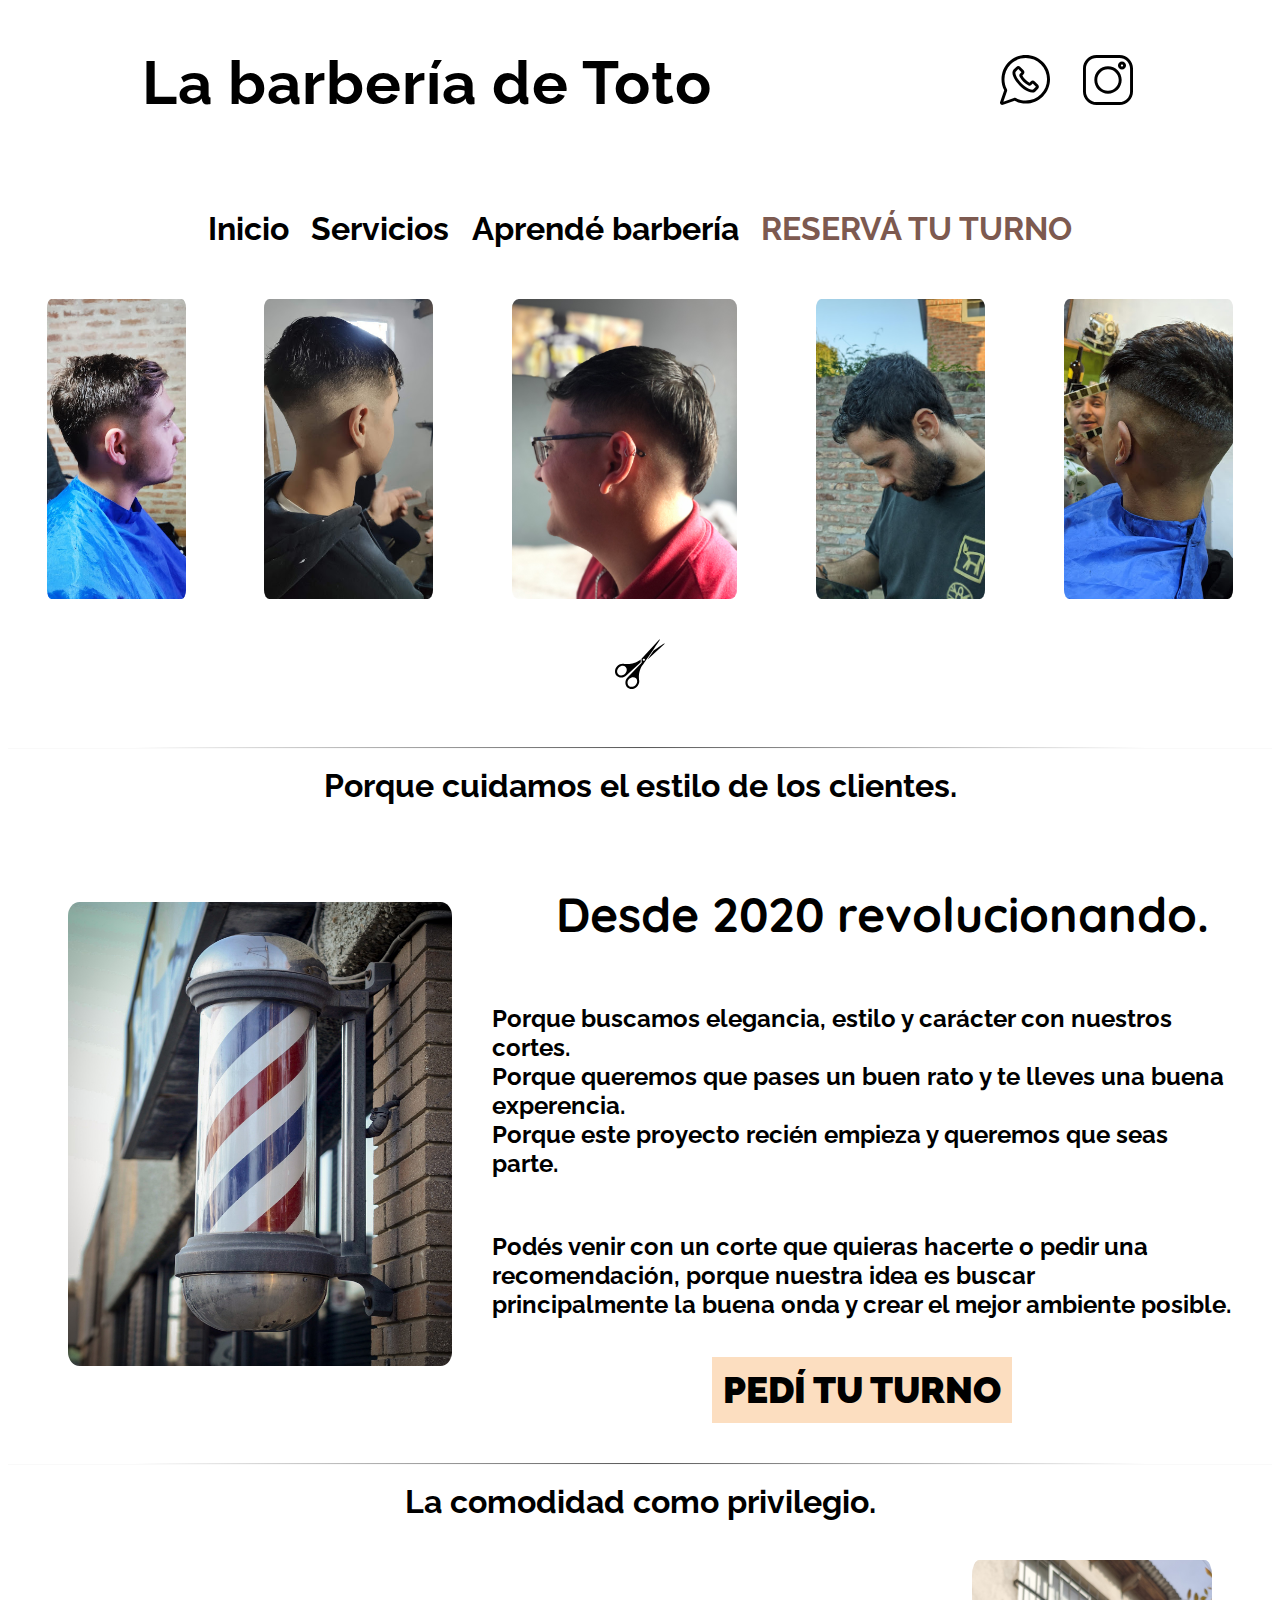
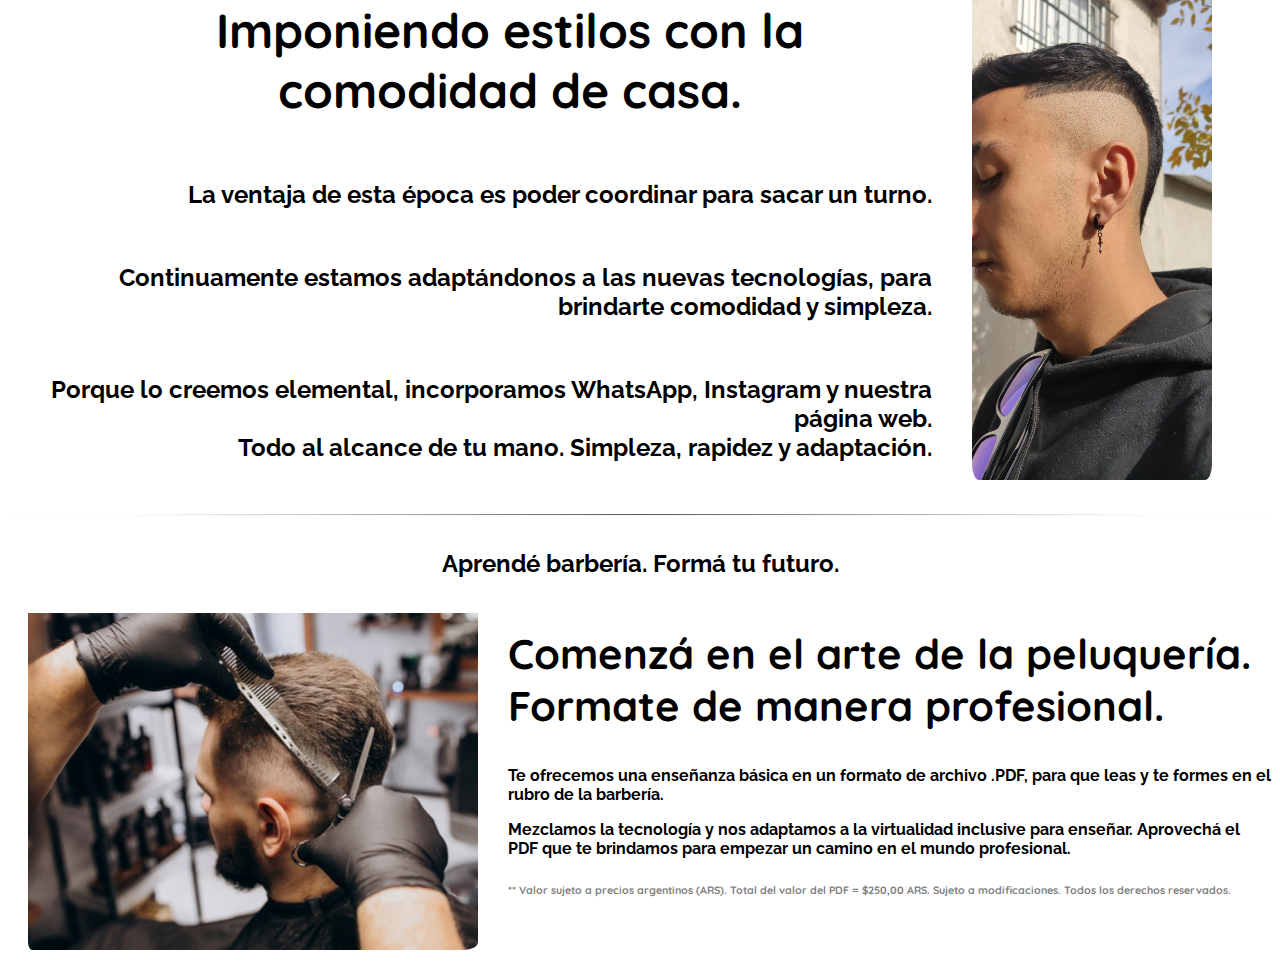
<file: index.html>
<!DOCTYPE html>
<html lang="en">
<head>
    <meta charset="UTF-8">
    <meta http-equiv="X-UA-Compatible" content="IE=edge">
    <meta name="viewport" content="width=device-width, initial-scale=1.0">
    <title>La barbería de Toto</title>
    <link rel="stylesheet" href="estilos.css">
    <link rel="preconnect" href="https://fonts.gstatic.com">

    <!-- Fonts styles -->
    <link href="https://fonts.googleapis.com/css2?family=Raleway:wght@200&display=swap" rel="stylesheet">
    <link rel="preconnect" href="https://fonts.googleapis.com">
<link rel="preconnect" href="https://fonts.gstatic.com" crossorigin>
<link href="https://fonts.googleapis.com/css2?family=Quicksand&display=swap" rel="stylesheet">
</head>
<body>
    <section class="sub-header">
        <div class="container">
            <h1 id = "inicio-scroll">La barbería de Toto</h1>
            <div class="right-container">
                <a href="https://api.whatsapp.com/send?phone=+5492324681817&text=Hola, quisiera pedirte un turno? Me comunico desde la pagina web"  title="WhatsApp"><img class = 'wsp-1' alt = "Boton WhatsApp" src="[data-uri]" /></a>
                <a href="https://www.instagram.com/toto.bshop/" title="Instagram"><img class ="wsp-2" alt =" Boton Instagram" src="[data-uri]" /></a>    
            </div>
        </div>
    </section>  
    <section class="header">
        <header>
            <div class="container">
                <ul class = "menu">
                    <li><a href="#inicio-scroll">Inicio</a></li>
                    <li><a href="#servicio-scroll">Servicios</a></li>
                    <li><a href="#tendencias-scroll">Aprendé barbería</a></li>
                    <li class="btn-header"> <a href="https://api.whatsapp.com/send?phone=+5492324681817&text=Hola, quisiera pedirte un turno? Me comunico desde la pagina web">RESERVÁ TU TURNO</a></li>
                </ul>
            </div>
        </header>
    </section>

    </section>
    <section class="muestra-fotos">
        <div class="img-resposive">
            <img src="./images/fotos_header2.jpg" alt="">
        </div>
        <div class="container">
            <img src="./images/fotos_header3.jpg" alt="foto-corte1">
            <img src="./images/fotos_header1.jpg" alt="foto-corte2">
            <img src="./images/fotos_header6.jpg" alt="foto-corte3">
            <img src="./images/fotos_header4.jpg" alt="foto-corte4">
            <img src="./images/fotos_header5.jpg" alt="foto-corte5">

        </div>
    </section>
    <section class="separacion">
        <img src="./images/tijeras.svg" alt="Separacion">
    </section>
    
    <hr>
    <section class="clientes" id = "servicio-scroll">
        <h1>Porque cuidamos el estilo de los clientes.</h1>
    <div class="container">
            <div class="left-side">
                <img src="./images/clientes-fotos.jpg" alt="foto-faro">
            </div>
            <div class="right-side">
                <h2 class = "titulo-section">Desde 2020 revolucionando.</h2>
                <p>Porque buscamos elegancia, estilo y carácter con nuestros cortes. <br>Porque queremos que pases un buen rato y te lleves una buena experencia. <br>Porque este proyecto recién empieza y queremos que seas parte. </p>
                <p>Podés venir con un corte que quieras hacerte o pedir una recomendación, porque nuestra idea es buscar <br>principalmente la buena onda y crear el mejor ambiente posible.</p>
                <p class="btn-header"><a href="https://api.whatsapp.com/send?phone=+5492324681817&text=Hola, quisiera pedirte un turno? Me comunico desde la pagina web" title= "PEDI TU TURNO"> PEDÍ TU TURNO</a></p>
            </div>
        </div>
    </section>
    <br>
    <hr>

    <section class="comodidad">
        <h1>La comodidad como privilegio.</h1>
        <div class="container">
            <div class="left-side">
                <h2 class = "titulo-section">Imponiendo estilos con la comodidad de casa.</h2>
                <p>La ventaja de esta época es poder coordinar para sacar un turno.</p>
                <p>Continuamente estamos adaptándonos a las nuevas tecnologías, para brindarte comodidad y simpleza.</p>
                <p>Porque lo creemos elemental, incorporamos WhatsApp, Instagram y nuestra página web. <br>Todo al alcance de tu mano. Simpleza, rapidez y adaptación.</p>
            </div>
            <div class="right-side">
                <img src="./images/comodidades-foto.jpg" id = "tendencias-scroll" alt="foto-faro">

            </div>
        </div>
    </section>
    <hr>
    <section class="aprende">
        <h1>Aprendé barbería. Formá tu futuro.</h1>
        <div class="container">
            <div class="img-aprende">
                <img src="images/aprende.jpg" alt="">
            </div>
            <div class="texto-aprende">
                <h2 class="titulo-aprende">
                    Comenzá en el arte de la peluquería. Formate de manera profesional.
                </h2>
                <p>Te ofrecemos una enseñanza básica en un formato de archivo .PDF, para que leas y te formes en el rubro de la barbería.</p>
                <p>Mezclamos la tecnología y nos adaptamos a la virtualidad inclusive para enseñar. Aprovechá el PDF que te brindamos para empezar un camino en el mundo profesional.</p>
                <div class="boton-pagar">
                    <script src="https://www.mercadopago.com.ar/integrations/v1/web-payment-checkout.js"
                    data-preference-id="410461044-f53c616d-af33-47f9-a9e2-ffe0117513b0" data-source="button">
                    </script>
                    
                    
                <h6 class = "especs">
                    ** Valor sujeto a precios argentinos (ARS). Total del valor del PDF = $250,00 ARS. Sujeto a modificaciones. Todos los derechos reservados. 
                </h6>
                </div>
                
            </div>
        </div>
    </section>
</body>
</html>
</file>
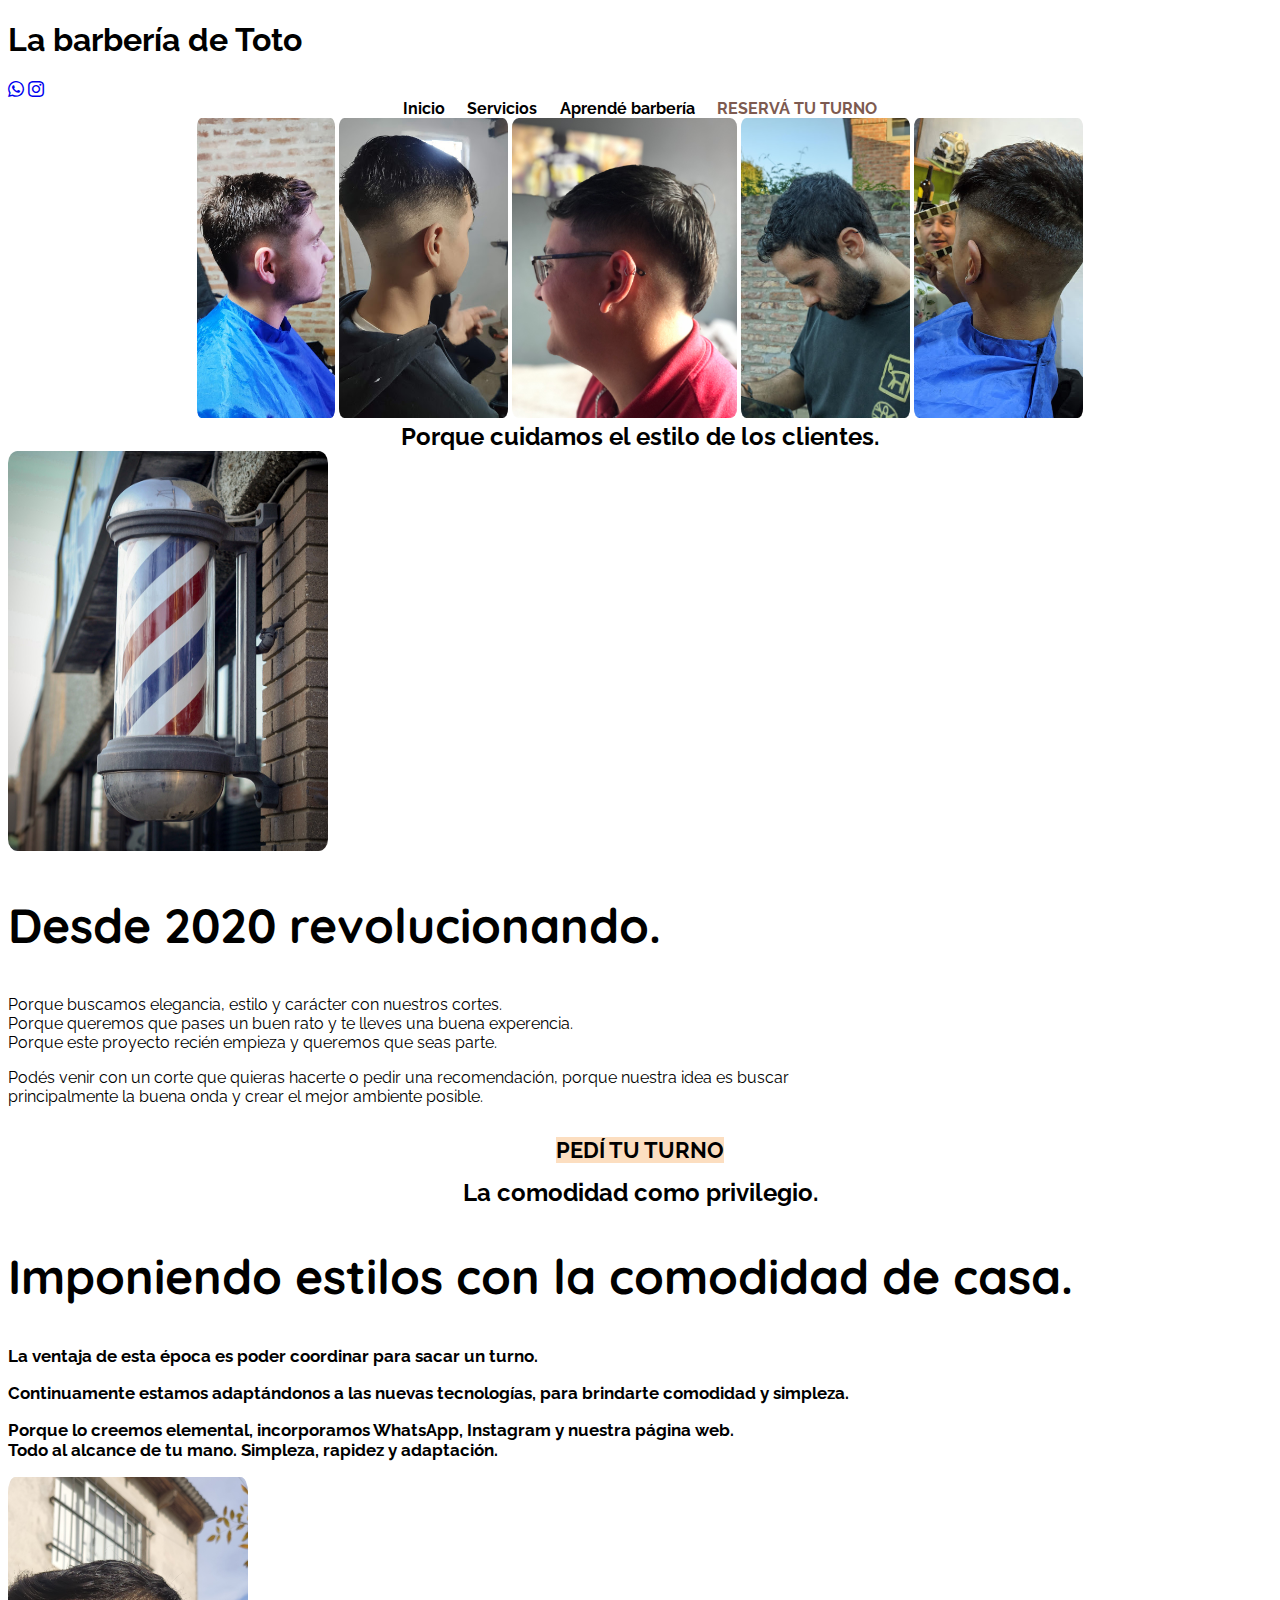
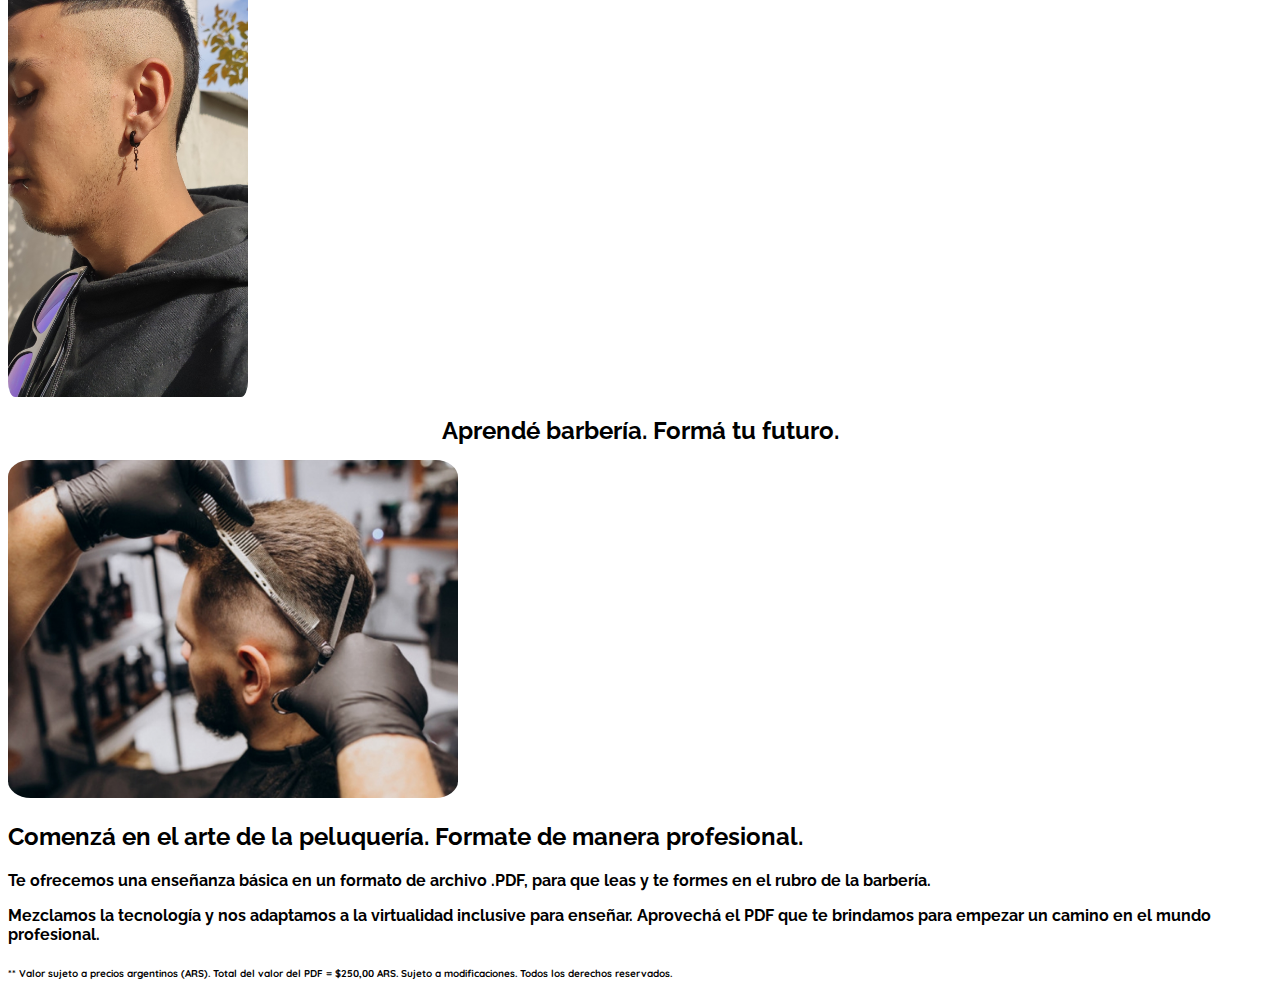
<file: public/index.html>
<!DOCTYPE html>
<html lang="en">
<head>
    <meta charset="UTF-8">
    <meta http-equiv="X-UA-Compatible" content="IE=edge">
    <meta name="viewport" content="width=device-width, initial-scale=1.0">
    <title>La barbería de Toto</title>
    <link rel="preconnect" href="https://fonts.gstatic.com">
    
    <meta name = 'title' content = 'La barbería de Toto'>
    <meta name = 'description' content = 'Cambiá tu estilo, cambia tu forma de vida.'>
    <meta name = 'author' content = '@vazquezcabj21'>
    <meta name = 'copyright' content = "Todos los derechos reservados - Copyright 2022 - Ruins Design">

    <meta name = 'robots' content = 'follow index'>
    <meta name = 'og:title' content = 'La barbería de Toto'>
    <meta name = 'og:url' content = 'https://labarberiadetoto.web.app'>
    <meta name = 'og:description' content = 'Líderes en estilo, tu mejor corte. Creamos arte, creamos magia.'>
    <meta name = 'og:image' content = './images/clientes-fotos.jpg'>

    <meta name = 'twitter:title' content = 'La barbería de Toto'>
    <meta name = 'twitter:image' content = './images/clientes-fotos.jpg'>
    <meta name = 'twitter:description' content = 'Líderes en estilo, los mejores cortes de cabello.'>
    <meta name = 'twitter:url' content = 'https://labarberiadetoto.web.app'> 

    <!-- Fonts styles -->
    <link href="https://fonts.googleapis.com/css2?family=Raleway:wght@200&display=swap" rel="stylesheet">
    <link rel="preconnect" href="https://fonts.googleapis.com">
<link rel="preconnect" href="https://fonts.gstatic.com" crossorigin>
<link href="https://fonts.googleapis.com/css2?family=Quicksand&display=swap" rel="stylesheet">
<link rel="stylesheet" href="estilos.css">

<!-- CSS only -->
<link href="https://cdn.jsdelivr.net/npm/bootstrap@5.1.3/dist/css/bootstrap.min.css" rel="stylesheet" integrity="sha384-1BmE4kWBq78iYhFldvKuhfTAU6auU8tT94WrHftjDbrCEXSU1oBoqyl2QvZ6jIW3" crossorigin="anonymous">

<link rel="stylesheet" href="https://cdn.jsdelivr.net/npm/bootstrap-icons@1.8.1/font/bootstrap-icons.css">

</head>
<body>
    <header>
        <section class="sub-header mb-5">
            <div class="container">
                <div class="row">
                    
                    <div class="col-md-12 text-center d-flex justify-content-between text-center mt-4">
                        
                        <h1 id = "inicio-scroll">La barbería de Toto</h1>
                        <div class="icons">
                            
                        <a href="https://api.whatsapp.com/send?phone=+5492324681817&text=Hola, quisiera pedirte un turno? Me comunico desde la pagina web"  title="WhatsApp"><i class="bi bi-whatsapp text-dark fs-4"></i></a>
                        <a href="https://www.instagram.com/toto.bshop/" title="Instagram"><i class="bi bi-instagram text-dark fs-4 mx-2"></i></a>        
                        </div>  
                     </div>
                </div>  
            </div>
        </section>  
    </header>
    
    <section class="botonera">
            <div class="container">
                <div class="row">
                    <div class="col-md-12 text-center ">
                        <ul class = "menu">
                            <li><a href="#inicio-scroll">Inicio</a></li>
                            <li><a href="#servicio-scroll">Servicios</a></li>
                            <li><a href="#tendencias-scroll">Aprendé barbería</a></li>
                            <li class="btn-header"> <a href="https://api.whatsapp.com/send?phone=+5492324681817&text=Hola, quisiera pedirte un turno? Me comunico desde la pagina web">RESERVÁ TU TURNO</a></li>
                        </ul>
                    </div>
                </div>               
            </div>
    </section>
    <section class="muestra-fotos" id = 'muestra-fotos'>
        <div class="container">
            <div class="row">
                <div class="col-md-12">
                    <div class="img-resposive">
                        <img src="./images/fotos_header2.jpg" alt="">
                    </div>
                    <div class="contain d-flex">
                        <img src="./images/fotos_header3.jpg" class = 'p-4' alt="foto-corte1">
                        <img src="./images/fotos_header1.jpg" class = 'p-4' alt="foto-corte2">
                        <img src="./images/fotos_header6.jpg" class = 'p-4' alt="foto-corte3">
                        <img src="./images/fotos_header4.jpg" class = 'p-4' alt="foto-corte4">
                        <img src="./images/fotos_header5.jpg" class = 'p-4' alt="foto-corte5">
            
                    </div>
                </div>
            </div>
        </div>
        
    </section>
    <section class="clientes mt-5" id = "servicio-scroll">
        <div class="container">
        <div class="row">
            <div class="col-md-12">                
                <h1 class = 'mb-5'>Porque cuidamos el estilo de los clientes.</h1>  
            </div>
            <div class="col-md-4 text-center my-2">                
                <img src="./images/clientes-fotos.jpg" alt="foto-faro">
            </div>

            <div class="col-md-8">
                    <h2 class = "titulo-section">Desde 2020 revolucionando.</h2>
                    <p>Porque buscamos elegancia, estilo y carácter con nuestros cortes. <br>Porque queremos que pases un buen rato y te lleves una buena experencia. <br>Porque este proyecto recién empieza y queremos que seas parte. </p>
                    <p>Podés venir con un corte que quieras hacerte o pedir una recomendación, porque nuestra idea es buscar <br>principalmente la buena onda y crear el mejor ambiente posible.</p>
                    <p class="btn-header"><a href="https://api.whatsapp.com/send?phone=+5492324681817&text=Hola, quisiera pedirte un turno? Me comunico desde la pagina web" title= "PEDI TU TURNO" class = 'p-2'> PEDÍ TU TURNO</a></p>
          
            </div>
            </div>
        </div>
    </section>

    <section class="comodidad mt-5">
        <div class="container">
        <div class="row">
            <div class="col-md-12">
                
                <h1 class = 'mb-5'>La comodidad como privilegio.</h1>
            </div>
            <div class="col-md-9">                
                <h2 class = "titulo-section">Imponiendo estilos con la comodidad de casa.</h2>
                <p>La ventaja de esta época es poder coordinar para sacar un turno.</p>
                <p>Continuamente estamos adaptándonos a las nuevas tecnologías, para brindarte comodidad y simpleza.</p>
                <p>Porque lo creemos elemental, incorporamos WhatsApp, Instagram y nuestra página web. <br>Todo al alcance de tu mano. Simpleza, rapidez y adaptación.</p>
            </div>
            <div class="col-md-3">                <img src="./images/comodidades-foto.jpg" id = "tendencias-scroll" alt="foto-faro" class = 'img-fluid'>
            </div>
        </div>
        </div>
    </section>


    <section class="aprende my-4">
        <div class="container">
            
            <h1 class = 'mb-4'>Aprendé barbería. Formá tu futuro.</h1>
            <div class="row">
                    <div class="col-md-5">
                    
                        <img src="images/aprende.jpg" class = 'img-fluid' id = 'foto-p' alt="">
                        </div>
                    <div class="col-md-7 ">
                        <div class="texto-aprende">
                            <h2>
                                Comenzá en el arte de la peluquería. Formate de manera profesional.
                            </h2>
                            <p>Te ofrecemos una enseñanza básica en un formato de archivo .PDF, para que leas y te formes en el rubro de la barbería.</p>
                            <p>Mezclamos la tecnología y nos adaptamos a la virtualidad inclusive para enseñar. Aprovechá el PDF que te brindamos para empezar un camino en el mundo profesional.</p>
                            <div class="boton-pagar">
                                <script src="https://www.mercadopago.com.ar/integrations/v1/web-payment-checkout.js"
                                data-preference-id="410461044-f53c616d-af33-47f9-a9e2-ffe0117513b0" data-source="button">
                                </script>
                                
                                
                            <h6 class = "especs text-dark">
                                ** Valor sujeto a precios argentinos (ARS). Total del valor del PDF = $250,00 ARS. Sujeto a modificaciones. Todos los derechos reservados. 
                            </h6>
                            </div>
                        
                    </div>
                </div>
               
            </div>
        </div>
    </section>

    <script src = './script/main.js' type = 'module'></script>
</body>
</html>
</file>
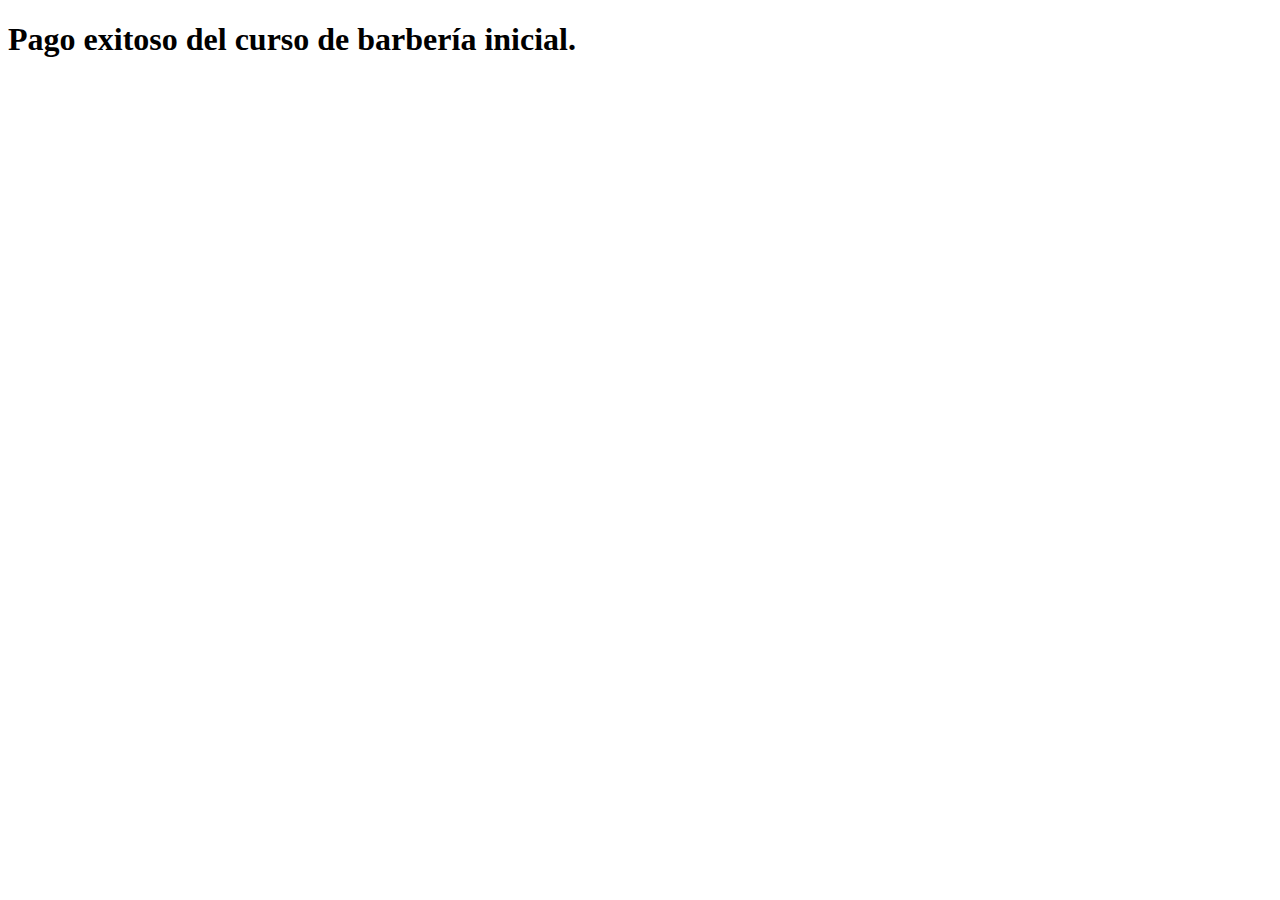
<file: pago-exitoso.html>
<!DOCTYPE html>
<html lang="en">
<head>
    <meta charset="UTF-8">
    <meta http-equiv="X-UA-Compatible" content="IE=edge">
    <meta name="viewport" content="width=device-width, initial-scale=1.0">
    <title>Pago exitoso - Curso</title>
</head>
<body>
    <h1>Pago exitoso del curso de barbería inicial.</h1>
</body>
</html>
</file>
<file: estilos.css>
:root{
    --primary-color: #7D5A50;
    --secondary-color: #B4846C;
    --third-color: #E5B299;
    --contrast-color: #FCDEC0;
}

html{
    scroll-behavior: smooth;
}



/* Header */
.sub-header .container{
    display:flex;
    flex-direction: row;
    justify-content: space-around;
    align-items: center;
    padding: 0;
    margin: 0 auto;
    font-size: 12px;
    font-family: 'Raleway', sans-serif;
    font-weight: bolder;
    letter-spacing: 1px;
}
header{
    font-family: 'Raleway', sans-serif;
    color: black;
}
header .menu{    
    display: flex;
    flex-direction: row;
    position: relative;
    list-style: none;
    justify-content: center;
    padding: 20px;
}
.btn-header a::before{
    content: '';
    position: absolute;
    bottom: 0;
    left: 0;
    width: 100%;
    height: 1.7px;
    background: linear-gradient(to right,#7D5A50, #B4846C, #E5B299);
    z-index: 1;
    transform: scaleX(0);
    transform-origin: left;
    transition: transform 0.7s ease-in-out;
}

.btn-header a:hover::before{
    transform:scaleX(1);
}

.btn-header a{
    color:var(--primary-color) !important;
    position: relative;
    font-weight: bolder;
}
.container li a{
    padding: 0 0.7rem 0 0.7rem;
    text-decoration: none;
    color: black;
    font-weight: bolder;
}

/* Botones d redes sociales en el header */ 
.right-container img{
    padding: 5px 5px 5px 20px ;
    width: 30px;;  
    fill: brown;  
}

/* fotos section */
.muestra-fotos .img-resposive{
    display:none;
}
.muestra-fotos .container{
    display: flex;
    justify-content: space-around;
}
.muestra-fotos .container img{
    height: 300px;
    -webkit-transition:all .6s ease; /* Safari y Chrome */
    -moz-transition:all .6s ease; /* Firefox */
    -o-transition:all .6s ease; /* IE 9 */
    -ms-transition:all .6s ease; /* Opera */
    border-radius: 3%;
}

.muestra-fotos .container img:hover{
    transform:scale(1.15);
    -webkit-transform:scale(1.15);
    -moz-transform:scale(1.15);
    -ms-transform:scale(1.15);
    -o-transform:scale(1.15);
    transform:scale(1.15);
}

/* Barra separadora  section */

.separacion {
    display: flex;
    justify-content: center;
}
.separacion img{
    padding: 40px;
    width: 50px;
    height: 50px;
    transition: .6s;
    margin: 0;

}

.separacion img:hover{
    transform: rotate3d(360deg);
    -ms-transform:rotate3d(360deg);
-moz-transform:rotate(360deg);
-webkit-transform:rotate(360deg);
-o-transform:rotate(360deg);
}


/* Clientes y estilo section */

.clientes h1{
    margin: 0 auto;
    text-align: center;
    font-size: 1.5rem;
    font-family: 'Raleway', sans-serif;
}
.clientes .container{
    display: flex;
}
.left-side img{
    width: 20em;
    height: 25em;
    border-radius: 3%;
}

.left-side{
    padding: 40px 0 0 60px;
}

.right-side{
    padding: 40px 40px 0 40px;
}

.titulo-section{
    font-size: 3rem;
    padding: 0 0 0 40px;
    font-family: 'Quicksand', sans-serif;
}

.right-side p, .right-side h3 {    
    font-family: 'Raleway', sans-serif;
    font-weight: bolder;
    padding: 20px 0 10px 0;
}

.right-side .btn-header{
    padding: 15px;
    border-radius: 3%;
    margin: 0 auto;
    text-align: center;
    font-size: 1.4rem;
}

.right-side a{
    text-decoration: none;
    background-color: var(--contrast-color);
    padding: .7rem;
    color: black !important;
}
/* Comodidad section */
.comodidad .container{
    display: flex;
}


.comodidad h1, .aprende h1{
    margin: 0 auto;
    text-align: center;
    font-size: 1.5rem;
    font-family: 'Raleway', sans-serif;
}

.right-side img{
    border-radius: 3%;
    width: 15em;
}

.comodidad .right-side{
    padding: 40px 60px 0 0;

}

.comodidad .left-side{
    padding: 40px 40px 0 40px;
    text-align: right;
}

.comodidad .left-side p{    
    font-family: 'Raleway', sans-serif;
    font-weight: bolder;
    padding: 20px 0 10px 0;
    font-size: 1.1rem;
}

/* hr settings */
hr {
    border: 0;
    height: 2px;
    margin:18px 0;
    position:relative;
    background: -moz-linear-gradient(left, rgba(0,0,0,0) 0%, rgba(0,0,0,0) 10%, rgba(0,0,0,0.65) 50%, rgba(0,0,0,0) 90%, rgba(0,0,0,0) 100%); /* FF3.6+ */
    background: -webkit-gradient(linear, left top, right top, color-stop(0%,rgba(0,0,0,0)), color-stop(10%,rgba(0,0,0,0)), color-stop(50%,rgba(0,0,0,0.65)), color-stop(90%,rgba(0,0,0,0)), color-stop(100%,rgba(0,0,0,0))); /* Chrome,Safari4+ */
    background: -webkit-linear-gradient(left, rgba(0,0,0,0) 0%,rgba(0,0,0,0) 10%,rgba(0,0,0,0.65) 50%,rgba(0,0,0,0) 90%,rgba(0,0,0,0) 100%); /* Chrome10+,Safari5.1+ */
    background: -o-linear-gradient(left, rgba(0,0,0,0) 0%,rgba(0,0,0,0) 10%,rgba(0,0,0,0.65) 50%,rgba(0,0,0,0) 90%,rgba(0,0,0,0) 100%); /* Opera 11.10+ */
    background: -ms-linear-gradient(left, rgba(0,0,0,0) 0%,rgba(0,0,0,0) 10%,rgba(0,0,0,0.65) 50%,rgba(0,0,0,0) 90%,rgba(0,0,0,0) 100%); /* IE10+ */
    background: linear-gradient(left, rgba(0,0,0,0) 0%,rgba(0,0,0,0) 10%,rgba(0,0,0,0.65) 50%,rgba(0,0,0,0) 90%,rgba(0,0,0,0) 100%); /* W3C */
    filter: progid:DXImageTransform.Microsoft.gradient( startColorstr='#00000000', endColorstr='#00000000',GradientType=1 ); /* IE6-9 */
}
hr:before {
    content: "";
    display: block;
    border-top: solid 1px #f9f9f9;
    width: 100%;
    height: 1px;
    position: absolute;
    top: 50%;
    z-index: 1;
}

.aprende .container{
    display: flex;
}
.aprende h1{
    padding: 15px;
}

.texto-aprende{
    padding: 0;
    margin: 0;
    text-align: left;
}
.img-aprende img{
    width: 450px;
    padding: 20px 10px 10px 20px ;
    border-radius: 5%;
}
.titulo-aprende{
    font-size: 2.6rem;
    padding: 0 0 0 20px;    
    font-family: 'Quicksand', sans-serif;
}

.texto-aprende p{
    font-family: 'Raleway', sans-serif;
    font-weight: bolder;
    padding: 0 0 0 20px;
}

.boton-pagar{
    padding: 0 0 0 20px;
}

.especs{
    color: grey;
    font-family: 'Quicksand', sans-serif;
}
@media only screen and (max-width:500px) and (min-width:341px){
    /* Header */
.sub-header .container{
display:flex;
flex-direction: row;
align-items: right;
padding: 0;
margin: 0 auto;
font-size: .6rem;
font-family: 'Raleway', sans-serif;
font-weight: bolder;
}
header{
font-family: 'Raleway', sans-serif;
color: black;
}
header .menu{    
display: flex;
flex-direction: row;
position: relative;
list-style: none;
font-size: 0.9rem;
margin: 0 auto; 
}
.btn-header a::before{
content: '';
bottom: 0;
left: 0;
width: 100%;
height: 1.7px;
background: linear-gradient(to right,#7D5A50, #B4846C, #E5B299);
z-index: 1;
transform: scaleX(0);
transform-origin: left;
transition: transform 0.7s ease-in-out;
}

.btn-header a:hover::before{
transform:scaleX(1);
}

.btn-header a{
color:var(--primary-color) !important;
text-align: center;
font-weight: bolder;

}
.container li a{
padding: 0 0.7rem 0 0.7rem;
text-decoration: none;
color: black;
font-weight: bolder;
}

/* Botones d redes sociales en el header */ 
.right-container img{
padding:0 .7rem 0 .7rem ;
width: 23px;;  
fill: brown  
}

/* fotos section */

.muestra-fotos .container{
    display: none;
}
.muestra-fotos .img-responsive img{
    width: 100%;
    align-items: center;
    border-radius: 5%;
}
/* Barra separadora  section */

.separacion {
display: flex;
justify-content: center;
}
.separacion img{
padding: 20px;
width: 40px;
height: 40px;
transition: .6s;
margin: 0;

}

.separacion img:hover{
transform: rotate3d(360deg);
-ms-transform:rotate3d(360deg);
-moz-transform:rotate(360deg);
-webkit-transform:rotate(360deg);
-o-transform:rotate(360deg);
}


/* Clientes y estilo section */

.clientes h1{
margin: 0 auto;
text-align: center;
padding: 10px 0 30px 0;
font-size: 1.5rem;
font-family: 'Raleway', sans-serif;
}
.clientes .container{
display: flex;
flex-direction: column;
align-items: center;
justify-content: center;
}
.left-side{
    padding: 0
}
.left-side img{
width: 20em;
height: 25em;
border-radius: 3%;
}

.titulo-section{
margin: 0 auto;
padding: 0;
font-size: 2.4rem;
font-family: 'Quicksand', sans-serif;
text-align: center;
}

.right-side p, .right-side h3 {    
font-family: 'Raleway', sans-serif;
font-weight: bolder;
text-align: center;
}

.right-side .btn-header{
padding: 30px 20px 20px 20px;
border-radius: 3%;
margin: 0 auto;
text-align: center;
font-size: 1.4rem;
}

.right-side a{
text-decoration: none;
background-color: var(--contrast-color);
padding: .9rem;
color: black !important;
font-size: 1.7rem;
}
/* Comodidad section */
.comodidad .container{
display: flex;
flex-direction: column;
justify-content: center;
align-items: center;
padding: 0 !important;
}


.comodidad h1{
margin: 0 auto;
text-align: center;
font-size: 1.5rem;
font-family: 'Raleway', sans-serif;
}
.comodidad .right-side{
    padding: 0 !important;
}
.right-side img{
border-radius: 3%;
width: 13em;
}


.comodidad .left-side p{    
font-family: 'Raleway', sans-serif;
font-weight: bolder;
font-size: 1.1rem;
text-align: center;
}

/* hr settings */
hr {
border: 0;
height: 2px;
margin:18px 0;
position:relative;
background: -moz-linear-gradient(left, rgba(0,0,0,0) 0%, rgba(0,0,0,0) 10%, rgba(0,0,0,0.65) 50%, rgba(0,0,0,0) 90%, rgba(0,0,0,0) 100%); /* FF3.6+ */
background: -webkit-gradient(linear, left top, right top, color-stop(0%,rgba(0,0,0,0)), color-stop(10%,rgba(0,0,0,0)), color-stop(50%,rgba(0,0,0,0.65)), color-stop(90%,rgba(0,0,0,0)), color-stop(100%,rgba(0,0,0,0))); /* Chrome,Safari4+ */
background: -webkit-linear-gradient(left, rgba(0,0,0,0) 0%,rgba(0,0,0,0) 10%,rgba(0,0,0,0.65) 50%,rgba(0,0,0,0) 90%,rgba(0,0,0,0) 100%); /* Chrome10+,Safari5.1+ */
background: -o-linear-gradient(left, rgba(0,0,0,0) 0%,rgba(0,0,0,0) 10%,rgba(0,0,0,0.65) 50%,rgba(0,0,0,0) 90%,rgba(0,0,0,0) 100%); /* Opera 11.10+ */
background: -ms-linear-gradient(left, rgba(0,0,0,0) 0%,rgba(0,0,0,0) 10%,rgba(0,0,0,0.65) 50%,rgba(0,0,0,0) 90%,rgba(0,0,0,0) 100%); /* IE10+ */
background: linear-gradient(left, rgba(0,0,0,0) 0%,rgba(0,0,0,0) 10%,rgba(0,0,0,0.65) 50%,rgba(0,0,0,0) 90%,rgba(0,0,0,0) 100%); /* W3C */
filter: progid:DXImageTransform.Microsoft.gradient( startColorstr='#00000000', endColorstr='#00000000',GradientType=1 ); /* IE6-9 */
}
hr:before {
content: "";
display: block;
border-top: solid 1px #f9f9f9;
width: 100%;
height: 1px;
position: absolute;
top: 50%;
z-index: 1;
}
/* Aprende section */
.aprende .container{
    display: flex;
    flex-direction: column;
}
.aprende h1{
    padding: 12px;
}

.texto-aprende{
    padding: 0;
    margin: 0;
    text-align: left;
}
.img-aprende img{
    width: 20em;
    padding: 20px 10px 10px 20px ;
    border-radius: 5%;
}
.titulo-aprende{
    font-size: 2rem;
    padding: 0 0 0 20px;    
    font-family: 'Quicksand', sans-serif;
}

.texto-aprende p{
    font-family: 'Raleway', sans-serif;
    font-weight: bolder;
    padding: 0 0 0 20px;
}

.boton-pagar{
    padding: 0 0 0 20px;
}

.especs{
    color: grey;
    font-family: 'Quicksand', sans-serif;
}

 
}

/* Para 600px */  
@media only screen and (max-width: 620px) and (min-width: 501px) {  
  /* Header */
  .sub-header .container{
    display:flex;
    flex-direction: row;
    align-items: right;
    padding: 0;
    margin: 0 auto;
    font-size: 19px;
    font-family: 'Raleway', sans-serif;
    font-weight: bolder;
    }
    header{
    font-family: 'Raleway', sans-serif;
    color: black;
    }
    header .menu{    
    display: flex;
    flex-direction: row;
    position: relative;
    list-style: none;
    font-size: 1.3rem;
    }
    .btn-header a::before{
    content: '';
    position: absolute;
    
    bottom: 0;
    left: 0;
    width: 100%;
    height: 1.7px;
    background: linear-gradient(to right,#7D5A50, #B4846C, #E5B299);
    z-index: 1;
    transform: scaleX(0);
    transform-origin: left;
    transition: transform 0.7s ease-in-out;
    }
    
    .btn-header a:hover::before{
    transform:scaleX(1);
    }
    
    .btn-header a{
    color:var(--primary-color) !important;
    position: relative;
    font-weight: bolder;
    
    }
    .container li a{
    padding: 0 0.7rem 0 0.7rem;
    text-decoration: none;
    color: black;
    font-weight: bolder;
    }
    
    /* Botones d redes sociales en el header */ 
    .right-container img{
    padding:0 5px 0 0 ;
    width: 40px;  
    fill: brown  
    }
    
    /* fotos section */
    
    .muestra-fotos .container{
    display: none;        
    }
    
    .muestra-fotos{
        display: flex;
        flex-direction: column;
        align-items: center;
        padding: 0;
        justify-content: center;

}
    .img-responsive img{
        width: 100%;
        align-items: center;
        border-radius: 5%;
}
    
    /* Barra separadora  section */
    
    .separacion {
    display: flex;
    justify-content: center;
    }
    .separacion img{
    padding: 40px;
    width: 50px;
    height: 50px;
    transition: .6s;
    margin: 0;
    
    }
    
    .separacion img:hover{
    transform: rotate3d(360deg);
    -ms-transform:rotate3d(360deg);
    -moz-transform:rotate(360deg);
    -webkit-transform:rotate(360deg);
    -o-transform:rotate(360deg);
    }
        
    /* Clientes y estilo section */

    .clientes h1{
    margin: 0 auto;
    text-align: center;
    padding: 10px 0 30px 0;
    font-size: 1.5rem;
    font-family: 'Raleway', sans-serif;
    }
    .clientes .container{
    display: flex;
    flex-direction: column;
    align-items: center;
    justify-content: center;
    }
    .left-side{
        padding: 0
    }
    .left-side img{
    width: 20em;
    height: 25em;
    border-radius: 3%;
    }
    
    .titulo-section{
    margin: 0 auto;
    padding: 0;
    font-size: 3rem;
    font-family: 'Quicksand', sans-serif;
    }
    
    .right-side p, .right-side h3 {    
    font-family: 'Raleway', sans-serif;
    font-weight: bolder;
    font-size: 1.5rem;
    }
    
    .right-side .btn-header{
    padding: 15px;
    border-radius: 3%;
    margin: 0 auto;
    text-align: center;
    font-size: 1.4rem;
    }
    
    .right-side a{
    text-decoration: none;
    background-color: var(--contrast-color);
    padding: .9rem;
    color: black !important;
    font-size: 1.9rem;
    }
    /* Comodidad section */
    .comodidad .container{
    display: flex;
    flex-direction: column;
    justify-content: center;
    align-items: center;
    }
    
    
    .comodidad h1{
    margin: 0 auto;
    text-align: center;
    font-size: 1.5rem;
    font-family: 'Raleway', sans-serif;
    }
    
    .right-side img{
    
    border-radius: 3%;
    width: 18em;
    }
    
    
    .comodidad .left-side p{    
    font-family: 'Raleway', sans-serif;
    font-weight: bolder;
    font-size: 1.5rem;
    }

    /* Aprende section */
.aprende .container{
    display: flex;
    flex-direction: column;
}
.aprende h1{
    padding: 10px;
}

.texto-aprende{
    padding: 0;
    margin: 0;
    text-align: left;
}
.img-aprende img{
    width: 25em;
    margin: 0 auto;
    padding: 20px 10px 10px 20px ;
    border-radius: 5%;
}
.titulo-aprende{
    font-size: 2rem;
    padding: 0 0 0 20px;    
    font-family: 'Quicksand', sans-serif;
}

.texto-aprende p{
    font-family: 'Raleway', sans-serif;
    font-weight: bolder;
    padding: 0 0 0 20px;
}

.boton-pagar{
    padding: 0 0 0 20px;
}

.especs{
    color: grey;
    font-family: 'Quicksand', sans-serif;
}
    
    /* hr settings */
    hr {
    border: 0;
    height: 2px;
    margin:18px 0;
    position:relative;
    background: -moz-linear-gradient(left, rgba(0,0,0,0) 0%, rgba(0,0,0,0) 10%, rgba(0,0,0,0.65) 50%, rgba(0,0,0,0) 90%, rgba(0,0,0,0) 100%); /* FF3.6+ */
    background: -webkit-gradient(linear, left top, right top, color-stop(0%,rgba(0,0,0,0)), color-stop(10%,rgba(0,0,0,0)), color-stop(50%,rgba(0,0,0,0.65)), color-stop(90%,rgba(0,0,0,0)), color-stop(100%,rgba(0,0,0,0))); /* Chrome,Safari4+ */
    background: -webkit-linear-gradient(left, rgba(0,0,0,0) 0%,rgba(0,0,0,0) 10%,rgba(0,0,0,0.65) 50%,rgba(0,0,0,0) 90%,rgba(0,0,0,0) 100%); /* Chrome10+,Safari5.1+ */
    background: -o-linear-gradient(left, rgba(0,0,0,0) 0%,rgba(0,0,0,0) 10%,rgba(0,0,0,0.65) 50%,rgba(0,0,0,0) 90%,rgba(0,0,0,0) 100%); /* Opera 11.10+ */
    background: -ms-linear-gradient(left, rgba(0,0,0,0) 0%,rgba(0,0,0,0) 10%,rgba(0,0,0,0.65) 50%,rgba(0,0,0,0) 90%,rgba(0,0,0,0) 100%); /* IE10+ */
    background: linear-gradient(left, rgba(0,0,0,0) 0%,rgba(0,0,0,0) 10%,rgba(0,0,0,0.65) 50%,rgba(0,0,0,0) 90%,rgba(0,0,0,0) 100%); /* W3C */
    filter: progid:DXImageTransform.Microsoft.gradient( startColorstr='#00000000', endColorstr='#00000000',GradientType=1 ); /* IE6-9 */
    }
    hr:before {
    content: "";
    display: block;
    border-top: solid 1px #f9f9f9;
    width: 100%;
    height: 1px;
    position: absolute;
    top: 50%;
    z-index: 1;
    }
}

/* Para 800px */  
@media only screen and (max-width: 820px) and (min-width: 621px) {

  /* Header */
  .sub-header .container{
    display:flex;
    flex-direction: row;
    padding: 0;
    margin: 0 auto;
    font-size: 1.8rem;
    font-family: 'Raleway', sans-serif;
    font-weight: bolder;
    }
    header{
    font-family: 'Raleway', sans-serif;
    color: black;
    }
    header .menu{    
    display: flex;
    flex-direction: row;
    position: relative;
    list-style: none;
    font-size: 1.6rem;
    }
    .btn-header a::before{
    content: '';
    position: absolute;
    
    bottom: 0;
    left: 0;
    width: 100%;
    height: 1.7px;
    background: linear-gradient(to right,#7D5A50, #B4846C, #E5B299);
    z-index: 1;
    transform: scaleX(0);
    transform-origin: left;
    transition: transform 0.7s ease-in-out;
    }
    
    .btn-header a:hover::before{
    transform:scaleX(1);
    }
    
    .btn-header a{
    color:var(--primary-color) !important;
    position: relative;
    font-weight: bolder;
    
    }
    .container li a{
    padding: 0 0.7rem 0 0.7rem;
    text-decoration: none;
    color: black;
    font-weight: bolder;
    }
    
    /* Botones d redes sociales en el header */ 
    .right-container img{
    padding:0 5px 0 0 ;
    width: 50px;  
    fill: brown  
    }
    
    /* fotos section */
    
    .muestra-fotos .container{
    display: none;        
    }
    
    .muestra-fotos{
        display: flex;
        flex-direction: column;
        align-items: center;
        padding: 0;
        justify-content: center;

}
    .img-responsive img{
        width: 100%;
        align-items: center;
        border-radius: 5%;
}
    
    /* Barra separadora  section */
    
    .separacion {
    display: flex;
    justify-content: center;
    }
    .separacion img{
    padding: 40px;
    width: 50px;
    height: 50px;
    transition: .6s;
    margin: 0;
    
    }
    
    .separacion img:hover{
    transform: rotate3d(360deg);
    -ms-transform:rotate3d(360deg);
    -moz-transform:rotate(360deg);
    -webkit-transform:rotate(360deg);
    -o-transform:rotate(360deg);
    }
        
    /* Clientes y estilo section */

    .clientes h1{
    margin: 0 auto;
    text-align: center;
    padding: 10px 0 30px 0;
    font-size: 1.7rem;
    font-family: 'Raleway', sans-serif;
    }
    .clientes .container{
    display: flex;
    flex-direction: column;
    align-items: center;
    justify-content: center;
    }
    .left-side{
        padding: 0
    }
    .left-side img{
    width: 22em;
    height: 27em;
    border-radius: 3%;
    }
    
    .titulo-section{
    margin: 0 auto;
    padding: 0;
    font-size: 3rem;
    font-family: 'Quicksand', sans-serif;
    }
    
    .right-side p, .right-side h3 {    
    font-family: 'Raleway', sans-serif;
    font-weight: bolder;
    font-size: 1.7rem;
    }
    
    .right-side .btn-header{
    padding: 15px;
    border-radius: 3%;
    margin: 0 auto;
    text-align: center;
    font-size: 1.4rem;
    }
    
    .right-side a{
    text-decoration: none;
    background-color: var(--contrast-color);
    padding: .9rem;
    color: black !important;
    font-size: 2.4rem;
    }
    /* Comodidad section */
    .comodidad .container{
    display: flex;
    flex-direction: column;
    justify-content: center;
    align-items: center;
    }
    
    
    .comodidad h1{
    margin: 0 auto;
    text-align: center;
    font-size: 1.7rem;
    font-family: 'Raleway', sans-serif;
    }
    
    .right-side img{
    
    border-radius: 3%;
    width: 18em;
    }
    
    
    .comodidad .left-side p{    
    font-family: 'Raleway', sans-serif;
    font-weight: bolder;
    font-size: 1.7rem;
    }
    /* Aprende section */
.aprende .container{
    display: flex;
    flex-direction: column;
}
.aprende h1{
    padding: 12px;
}

.texto-aprende{
    padding: 0;
    margin: 0;
    text-align: left;
}
.img-aprende img{
    width: 30em;
    margin: 0 auto;
    padding: 20px 10px 10px 20px ;
    border-radius: 5%;
}
.titulo-aprende{
    font-size: 2.3rem;
    padding: 0 0 0 20px;    
    font-family: 'Quicksand', sans-serif;
}

.texto-aprende p{
    font-family: 'Raleway', sans-serif;
    font-weight: bolder;
    padding: 0 0 0 20px;
}

.boton-pagar{
    padding: 0 0 0 20px;
}

.especs{
    color: grey;
    font-family: 'Quicksand', sans-serif;
}
    /* hr settings */
    hr {
    border: 0;
    height: 2px;
    margin:18px 0;
    position:relative;
    background: -moz-linear-gradient(left, rgba(0,0,0,0) 0%, rgba(0,0,0,0) 10%, rgba(0,0,0,0.65) 50%, rgba(0,0,0,0) 90%, rgba(0,0,0,0) 100%); /* FF3.6+ */
    background: -webkit-gradient(linear, left top, right top, color-stop(0%,rgba(0,0,0,0)), color-stop(10%,rgba(0,0,0,0)), color-stop(50%,rgba(0,0,0,0.65)), color-stop(90%,rgba(0,0,0,0)), color-stop(100%,rgba(0,0,0,0))); /* Chrome,Safari4+ */
    background: -webkit-linear-gradient(left, rgba(0,0,0,0) 0%,rgba(0,0,0,0) 10%,rgba(0,0,0,0.65) 50%,rgba(0,0,0,0) 90%,rgba(0,0,0,0) 100%); /* Chrome10+,Safari5.1+ */
    background: -o-linear-gradient(left, rgba(0,0,0,0) 0%,rgba(0,0,0,0) 10%,rgba(0,0,0,0.65) 50%,rgba(0,0,0,0) 90%,rgba(0,0,0,0) 100%); /* Opera 11.10+ */
    background: -ms-linear-gradient(left, rgba(0,0,0,0) 0%,rgba(0,0,0,0) 10%,rgba(0,0,0,0.65) 50%,rgba(0,0,0,0) 90%,rgba(0,0,0,0) 100%); /* IE10+ */
    background: linear-gradient(left, rgba(0,0,0,0) 0%,rgba(0,0,0,0) 10%,rgba(0,0,0,0.65) 50%,rgba(0,0,0,0) 90%,rgba(0,0,0,0) 100%); /* W3C */
    filter: progid:DXImageTransform.Microsoft.gradient( startColorstr='#00000000', endColorstr='#00000000',GradientType=1 ); /* IE6-9 */
    }
    hr:before {
    content: "";
    display: block;
    border-top: solid 1px #f9f9f9;
    width: 100%;
    height: 1px;
    position: absolute;
    top: 50%;
    z-index: 1;
    }
}  

@media only screen and (max-width: 960px ) and (min-width: 821px ){

  /* Header */
  .sub-header .container{
    display:flex;
    flex-direction: row;
    padding: 0;
    margin: 0 auto;
    font-size: 1.8rem;
    font-family: 'Raleway', sans-serif;
    font-weight: bolder;
    }
    header{
    font-family: 'Raleway', sans-serif;
    color: black;
    }
    header .menu{    
    display: flex;
    flex-direction: row;
    position: relative;
    list-style: none;
    font-size: 1.9rem;
    }
    .btn-header a::before{
    content: '';
    position: absolute;
    
    bottom: 0;
    left: 0;
    width: 100%;
    height: 1.7px;
    background: linear-gradient(to right,#7D5A50, #B4846C, #E5B299);
    z-index: 1;
    transform: scaleX(0);
    transform-origin: left;
    transition: transform 0.7s ease-in-out;
    }
    
    .btn-header a:hover::before{
    transform:scaleX(1);
    }
    
    .btn-header a{
    color:var(--primary-color) !important;
    position: relative;
    font-weight: bolder;
    
    }
    .container li a{
    padding: 0 0.7rem 0 0.7rem;
    text-decoration: none;
    color: black;
    font-weight: bolder;
    }
    
    /* Botones d redes sociales en el header */ 
    .right-container img{
    padding:0 5px 0 0 ;
    width: 50px;  
    fill: brown  
    }
    
    /* fotos section */
    
    .muestra-fotos .container{
    display: none;        
    }
    
    .muestra-fotos{
        display: flex;
        flex-direction: column;
        align-items: center;
        padding: 0;
        justify-content: center;

}
    .img-responsive img{
        width: 100%;
        align-items: center;
        border-radius: 5%;
}
    
    /* Barra separadora  section */
    
    .separacion {
    display: flex;
    justify-content: center;
    }
    .separacion img{
    padding: 40px;
    width: 50px;
    height: 50px;
    transition: .6s;
    margin: 0;
    
    }
    
    .separacion img:hover{
    transform: rotate3d(360deg);
    -ms-transform:rotate3d(360deg);
    -moz-transform:rotate(360deg);
    -webkit-transform:rotate(360deg);
    -o-transform:rotate(360deg);
    }
        
    /* Clientes y estilo section */

    .clientes h1{
    margin: 0 auto;
    text-align: center;
    padding: 10px 0 30px 0;
    font-size: 2.3rem;
    font-family: 'Raleway', sans-serif;
    }
    .clientes .container{
    display: flex;
    flex-direction: column;
    align-items: center;
    justify-content: center;
    }
    .left-side{
        padding: 0
    }
    .left-side img{
    width: 22.5em;
    height: 27.5em;
    border-radius: 3%;
    }
    
    .titulo-section{
    margin: 0 auto;
    padding: 0;
    font-size: 4rem;
    text-align: center;
    font-family: 'Quicksand', sans-serif;
    }
    
    .right-side p, .right-side h3 {    
    font-family: 'Raleway', sans-serif;
    font-weight: bolder;
    font-size: 1.7rem;
    }
    
    .right-side .btn-header{
    padding: 15px;
    border-radius: 3%;
    margin: 0 auto;
    text-align: center;
    font-size: 1.4rem;
    }
    
    .right-side a{
    text-decoration: none;
    background-color: var(--contrast-color);
    padding: 1.3rem;
    color: black !important;
    font-size: 2.4rem;
    }
    /* Comodidad section */
    .comodidad .container{
    display: flex;
    flex-direction: column;
    justify-content: center;
    align-items: center;
    }
    
    
    .comodidad h1{
    margin: 0 auto;
    text-align: center;
    font-size: 1.7rem;
    font-family: 'Raleway', sans-serif;
    }
    
    .right-side img{
    
    border-radius: 3%;
    width: 20em;
    }
    
    
    .comodidad .left-side p{    
    font-family: 'Raleway', sans-serif;
    font-weight: bolder;
    font-size: 1.7rem;
    }
    /* Aprende section */
.aprende .container{
    display: flex;
    flex-direction: column;
}
.aprende h1{
    padding: 12px;
}

.texto-aprende{
    padding: 0;
    margin: 0;
    text-align: left;
}
.img-aprende img{
    width: 450px;
    padding: 20px 10px 10px 20px ;
    border-radius: 5%;
}
.titulo-aprende{
    font-size: 2.6rem;
    padding: 0 0 0 20px;    
    font-family: 'Quicksand', sans-serif;
}

.texto-aprende p{
    font-family: 'Raleway', sans-serif;
    font-weight: bolder;
    padding: 0 0 0 20px;
}

.boton-pagar{
    padding: 0 0 0 20px;
}

.especs{
    color: grey;
    font-family: 'Quicksand', sans-serif;
}
    /* hr settings */
    hr {
    border: 0;
    height: 2px;
    margin:18px 0;
    position:relative;
    background: -moz-linear-gradient(left, rgba(0,0,0,0) 0%, rgba(0,0,0,0) 10%, rgba(0,0,0,0.65) 50%, rgba(0,0,0,0) 90%, rgba(0,0,0,0) 100%); /* FF3.6+ */
    background: -webkit-gradient(linear, left top, right top, color-stop(0%,rgba(0,0,0,0)), color-stop(10%,rgba(0,0,0,0)), color-stop(50%,rgba(0,0,0,0.65)), color-stop(90%,rgba(0,0,0,0)), color-stop(100%,rgba(0,0,0,0))); /* Chrome,Safari4+ */
    background: -webkit-linear-gradient(left, rgba(0,0,0,0) 0%,rgba(0,0,0,0) 10%,rgba(0,0,0,0.65) 50%,rgba(0,0,0,0) 90%,rgba(0,0,0,0) 100%); /* Chrome10+,Safari5.1+ */
    background: -o-linear-gradient(left, rgba(0,0,0,0) 0%,rgba(0,0,0,0) 10%,rgba(0,0,0,0.65) 50%,rgba(0,0,0,0) 90%,rgba(0,0,0,0) 100%); /* Opera 11.10+ */
    background: -ms-linear-gradient(left, rgba(0,0,0,0) 0%,rgba(0,0,0,0) 10%,rgba(0,0,0,0.65) 50%,rgba(0,0,0,0) 90%,rgba(0,0,0,0) 100%); /* IE10+ */
    background: linear-gradient(left, rgba(0,0,0,0) 0%,rgba(0,0,0,0) 10%,rgba(0,0,0,0.65) 50%,rgba(0,0,0,0) 90%,rgba(0,0,0,0) 100%); /* W3C */
    filter: progid:DXImageTransform.Microsoft.gradient( startColorstr='#00000000', endColorstr='#00000000',GradientType=1 ); /* IE6-9 */
    }
    hr:before {
    content: "";
    display: block;
    border-top: solid 1px #f9f9f9;
    width: 100%;
    height: 1px;
    position: absolute;
    top: 50%;
    z-index: 1;
    }
}

@media only screen and (max-width:1280px) and (min-width:961px){
    /* Header */
.sub-header .container{
    display:flex;
    flex-direction: row;
    justify-content: space-around;
    align-items: center;
    padding: 0;
    margin: 0 auto;
    font-size: 30px;
    font-family: 'Raleway', sans-serif;
    font-weight: bolder;
    letter-spacing: 1px;
}
header{
    font-family: 'Raleway', sans-serif;
    color: black;
}
header .menu{    
    display: flex;
    flex-direction: row;
    position: relative;
    list-style: none;
    justify-content: center;
    padding: 20px;
    font-size: 2rem;
}
.btn-header a::before{
    content: '';
    position: absolute;

    bottom: 0;
    left: 0;
    width: 100%;
    height: 1.7px;
    background: linear-gradient(to right,#7D5A50, #B4846C, #E5B299);
    z-index: 1;
    transform: scaleX(0);
    transform-origin: left;
    transition: transform 0.7s ease-in-out;
}

.btn-header a:hover::before{
    transform:scaleX(1);
}

.btn-header a{
    color:var(--primary-color) !important;
    position: relative;
    font-weight: bolder;

}
.container li a{
    padding: 0 0.7rem 0 0.7rem;
    text-decoration: none;
    color: black;
    font-weight: bolder;
}

/* Botones d redes sociales en el header */ 
.right-container img{
    padding: 5px 5px 5px 20px ;
    width: 50px;;  
    fill: brown  
}

/* fotos section */
.muestra-fotos .img-resposive{
    display:none;
}
.muestra-fotos .container{
    display: flex;
    justify-content: space-around;

}

.muestra-fotos .container img{
    height: 300px;
    -webkit-transition:all .6s ease; /* Safari y Chrome */
-moz-transition:all .6s ease; /* Firefox */
-o-transition:all .6s ease; /* IE 9 */
-ms-transition:all .6s ease; /* Opera */
    border-radius: 3%;
}

.muestra-fotos .container img:hover{
    transform:scale(1.15);
    -webkit-transform:scale(1.15);
-moz-transform:scale(1.15);
-ms-transform:scale(1.15);
-o-transform:scale(1.15);
transform:scale(1.15);
}

/* Barra separadora  section */

.separacion {
    display: flex;
    justify-content: center;
}
.separacion img{
    padding: 40px;
    width: 50px;
    height: 50px;
    transition: .6s;
    margin: 0;

}

.separacion img:hover{
    transform: rotate3d(360deg);
    -ms-transform:rotate3d(360deg);
-moz-transform:rotate(360deg);
-webkit-transform:rotate(360deg);
-o-transform:rotate(360deg);
}


/* Clientes y estilo section */

.clientes h1{
    margin: 0 auto;
    text-align: center;
    font-size: 2rem;
    font-family: 'Raleway', sans-serif;
}
.clientes .container{
    display: flex;
}
.left-side img{
    width: 24em;
    height: 29em;
    border-radius: 3%;
}

.left-side{
    padding: 40px 0 0 60px;
    align-self: center;
}

.right-side{
    padding: 40px 40px 0 40px;
}

.titulo-section{
    font-size: 3rem;
    padding: 0 0 0 40px;
    font-family: 'Quicksand', sans-serif;
    text-align: center;
}

.right-side p, .right-side h3 {    
    font-family: 'Raleway', sans-serif;
    font-weight: bolder;
    padding: 20px 0 10px 0;
    font-size: 1.5rem;
}

.right-side .btn-header{
    padding: 15px;
    border-radius: 3%;
    margin: 0 auto;
    text-align: center;
    font-size: 2.3rem;
}

.right-side a{
    text-decoration: none;
    background-color: var(--contrast-color);
    padding: .7rem;
    color: black !important;
}
/* Comodidad section */
.comodidad .container{
    display: flex;
}


.comodidad h1{
    margin: 0 auto;
    text-align: center;
    font-size: 2rem;
    font-family: 'Raleway', sans-serif;
}

.right-side img{
    border-radius: 3%;
    width: 15em;
    align-self: center;
}

.comodidad .right-side{
    padding: 40px 60px 0 0;

}

.comodidad .left-side{
    padding: 40px 40px 0 40px;
    text-align: right;
}

.comodidad .left-side p{    
    font-family: 'Raleway', sans-serif;
    font-weight: bolder;
    padding: 20px 0 10px 0;
    font-size: 1.5rem;
}

/* hr settings */
hr {
    border: 0;
    height: 2px;
    margin:18px 0;
    position:relative;
    background: -moz-linear-gradient(left, rgba(0,0,0,0) 0%, rgba(0,0,0,0) 10%, rgba(0,0,0,0.65) 50%, rgba(0,0,0,0) 90%, rgba(0,0,0,0) 100%); /* FF3.6+ */
    background: -webkit-gradient(linear, left top, right top, color-stop(0%,rgba(0,0,0,0)), color-stop(10%,rgba(0,0,0,0)), color-stop(50%,rgba(0,0,0,0.65)), color-stop(90%,rgba(0,0,0,0)), color-stop(100%,rgba(0,0,0,0))); /* Chrome,Safari4+ */
    background: -webkit-linear-gradient(left, rgba(0,0,0,0) 0%,rgba(0,0,0,0) 10%,rgba(0,0,0,0.65) 50%,rgba(0,0,0,0) 90%,rgba(0,0,0,0) 100%); /* Chrome10+,Safari5.1+ */
    background: -o-linear-gradient(left, rgba(0,0,0,0) 0%,rgba(0,0,0,0) 10%,rgba(0,0,0,0.65) 50%,rgba(0,0,0,0) 90%,rgba(0,0,0,0) 100%); /* Opera 11.10+ */
    background: -ms-linear-gradient(left, rgba(0,0,0,0) 0%,rgba(0,0,0,0) 10%,rgba(0,0,0,0.65) 50%,rgba(0,0,0,0) 90%,rgba(0,0,0,0) 100%); /* IE10+ */
    background: linear-gradient(left, rgba(0,0,0,0) 0%,rgba(0,0,0,0) 10%,rgba(0,0,0,0.65) 50%,rgba(0,0,0,0) 90%,rgba(0,0,0,0) 100%); /* W3C */
    filter: progid:DXImageTransform.Microsoft.gradient( startColorstr='#00000000', endColorstr='#00000000',GradientType=1 ); /* IE6-9 */
}
hr:before {
    content: "";
    display: block;
    border-top: solid 1px #f9f9f9;
    width: 100%;
    height: 1px;
    position: absolute;
    top: 50%;
    z-index: 1;
}

}
</file>
<file: public/estilos.css>
:root{
    --primary-color: #7D5A50;
    --secondary-color: #B4846C;
    --third-color: #E5B299;
    --contrast-color: #FCDEC0;
}

html{
    scroll-behavior: smooth;
}

body{    
    font-family: 'Raleway', sans-serif !important;
}

ul {
    padding: 0 !important;
    margin: 0 !important;
}

.oculto {
    display:none;
}


.botonera{
    font-family: 'Raleway', sans-serif;
    color: black;
}
.botonera .menu{    
    display: flex;
    flex-direction: row;
    position: relative;
    list-style: none;
    justify-content: center;
}
.btn-header a::before{
    content: '';
    position: absolute;
    bottom: 0;
    left: 0;
    width: 100%;
    height: 1.7px;
    background: linear-gradient(to right,#7D5A50, #B4846C, #E5B299);
    z-index: 1;
    transform: scaleX(0);
    transform-origin: left;
    transition: transform 0.7s ease-in-out;
}

.btn-header a:hover::before{
    transform:scaleX(1);
}

.btn-header a{
    color:var(--primary-color) !important;
    position: relative;
    font-weight: bolder;
}
.container li a{
    padding: 0 0.7rem 0 0.7rem;
    text-decoration: none;
    color: black;
    font-weight: bolder;
}

/* Botones d redes sociales en el header */ 
.right-container img{
    padding: 5px 5px 5px 20px ;
    width: 30px;;  
    fill: brown;  
}

/* fotos section */
.muestra-fotos .img-resposive{
    display:none;
}
.muestra-fotos .container{
    display: flex;
    justify-content: space-around;
}
.muestra-fotos .contain img{
    height: 300px;
    transition : all .6s ease;
    -webkit-transition:all .6s ease; /* Safari y Chrome */
    -moz-transition:all .6s ease; /* Firefox */
    -o-transition:all .6s ease; /* IE 9 */
    -ms-transition:all .6s ease; /* Opera */
    border-radius: 3%  !important;
}

.muestra-fotos .container img:hover{
    transform:scale(1.15);
    -webkit-transform:scale(1.15);
    -moz-transform:scale(1.15);
    -ms-transform:scale(1.15);
    -o-transform:scale(1.15);
    transform:scale(1.15);
}

/* Barra separadora  section */

.separacion {
    display: flex;
    justify-content: center;
}
.separacion img{
    padding: 40px;
    width: 50px;
    height: 50px;
    transition: .6s;
    margin: 0;

}

.separacion img:hover{
    transform: rotate3d(360deg);
    -ms-transform:rotate3d(360deg);
-moz-transform:rotate(360deg);
-webkit-transform:rotate(360deg);
-o-transform:rotate(360deg);
}


/* Clientes y estilo section */

.clientes h1{
    margin: 0 auto;
    text-align: center;
    font-size: 24px;
    font-family: 'Raleway', sans-serif;
}
.clientes .col-md-4 img{
    width: 320px;
    height: 400px;
    border-radius: 3%;
}


.titulo-section{
    font-size: 48px;
    font-family: 'Quicksand', sans-serif;
}


.col-md-8 .btn-header{
    padding: 15px;
    border-radius: 3%;
    margin: 0 auto;
    text-align: center;
    font-size: 22px;
}

.col-md-8 a{
    text-decoration: none;
    background-color: var(--contrast-color);
    color: black !important;
}
/* Comodidad section */


.comodidad h1, .aprende h1{
    margin: 0 auto;
    text-align: center;
    font-size: 1.5rem;
    font-family: 'Raleway', sans-serif;
}

#tendencias-scroll{
    border-radius: 3%;
    max-width: 240px;
}


.comodidad p{    
    font-family: 'Raleway', sans-serif;
    font-weight: bolder;
    font-size: 17px;
}


.aprende h1{
    padding: 15px;
}

.aprende img{
    max-width: 450px;
    border-radius: 5%;
}
.titulo-aprende{
    font-size: 41px;  
    font-family: 'Quicksand', sans-serif;
}

.texto-aprende p{
    font-family: 'Raleway', sans-serif !important;
    font-weight: bolder;
}

.especs{
    font-family: 'Quicksand', sans-serif;
    font-size: 10px;
}



@media only screen and (max-width: 400px){
    #foto-p{
        width: 300px;
    }
}
</file>
